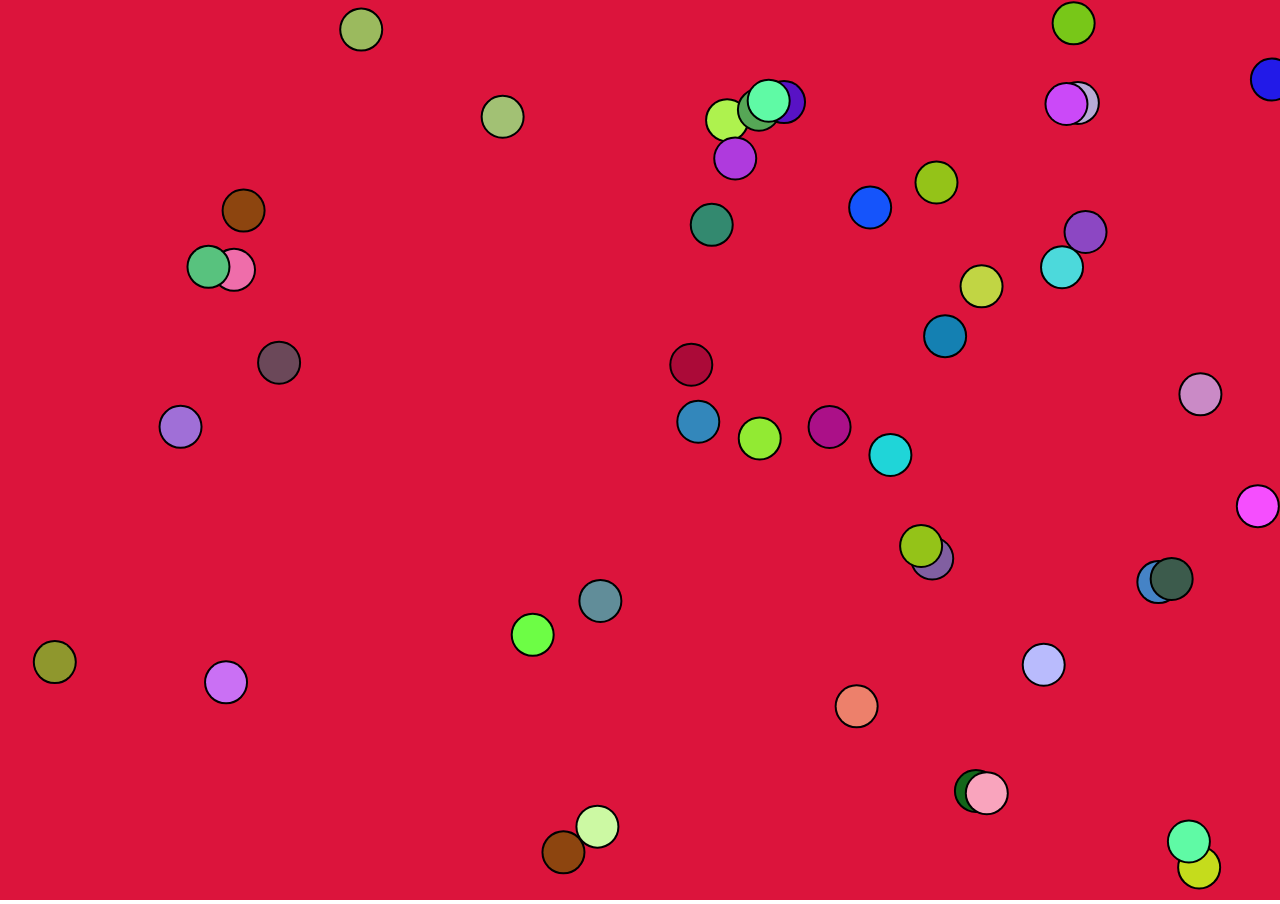
<file: html/01myPoint/index.html>
<!DOCTYPE html>
<html lang="en" dir="ltr">
  <head>
    <meta charset="utf-8">
    <title>myPoint</title>
    <link rel="stylesheet" href="style.css">
  </head>
  <body>
    <canvas id="canvas">dab</canvas>
    <script src="../../lib/Point.js" charset="utf-8"></script>
    <script src="script.js" charset="utf-8"></script>

  </body>
</html>
</file>
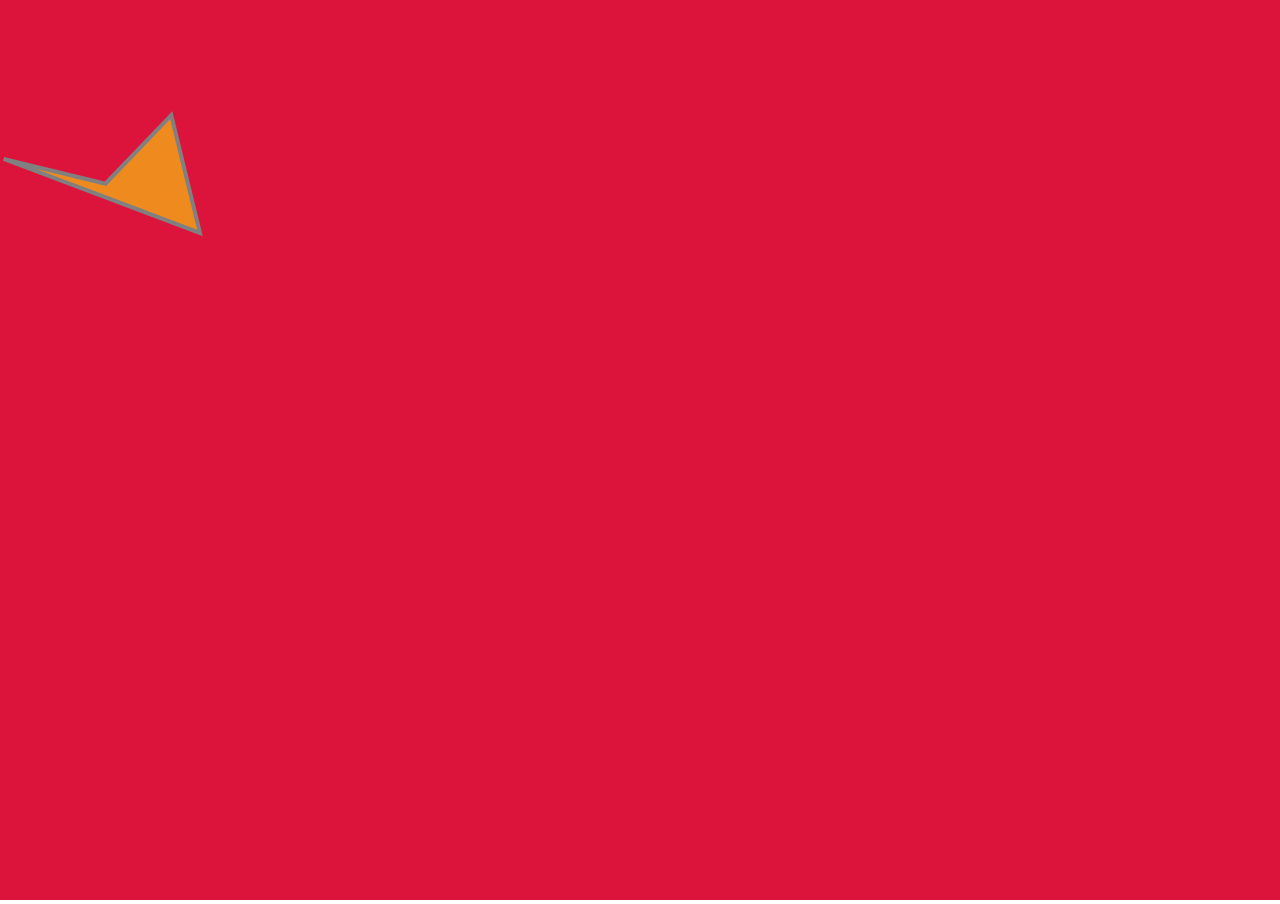
<file: html/02ConnectTheDots/index.html>
<!DOCTYPE html>
<html lang="en" dir="ltr">
  <head>
    <meta charset="utf-8">
    <title>connect the dots</title>
    <link rel="stylesheet" href="style.css">
  </head>
  <body>
    <canvas id="canvas">hier had uw reclame kunnen staan</canvas>
    <script src="../../lib/Point.js" charset="utf-8"></script>
    <script src="script.js" charset="utf-8"></script>

  </body>
</html>
</file>
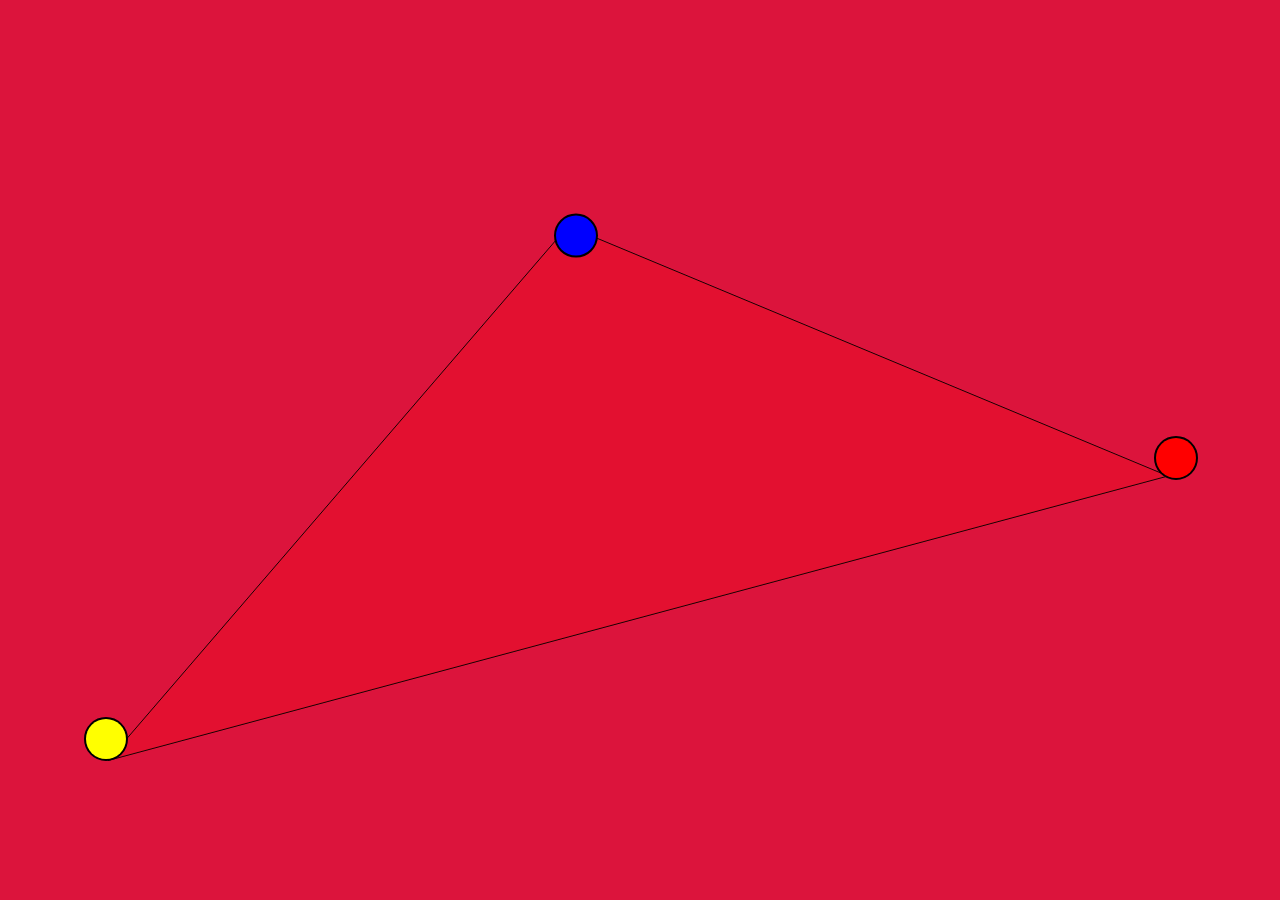
<file: html/03PositionVelocityAndAcceleration/index.html>
<!DOCTYPE html>
<html lang="en" dir="ltr">
  <head>
    <meta charset="utf-8">
    <title>Position, Velocity and Acceleration</title>
    <link rel="stylesheet" href="style.css">
  </head>
  <body>
    <canvas id="canvas">hier had uw reclame kunnen staan</canvas>
    <script src="../../lib/Point.js" charset="utf-8"></script>
    <script src="../../lib/Vector2d.js" charset="utf-8"></script>
    <script src="script.js" charset="utf-8"></script>

  </body>
</html>
</file>
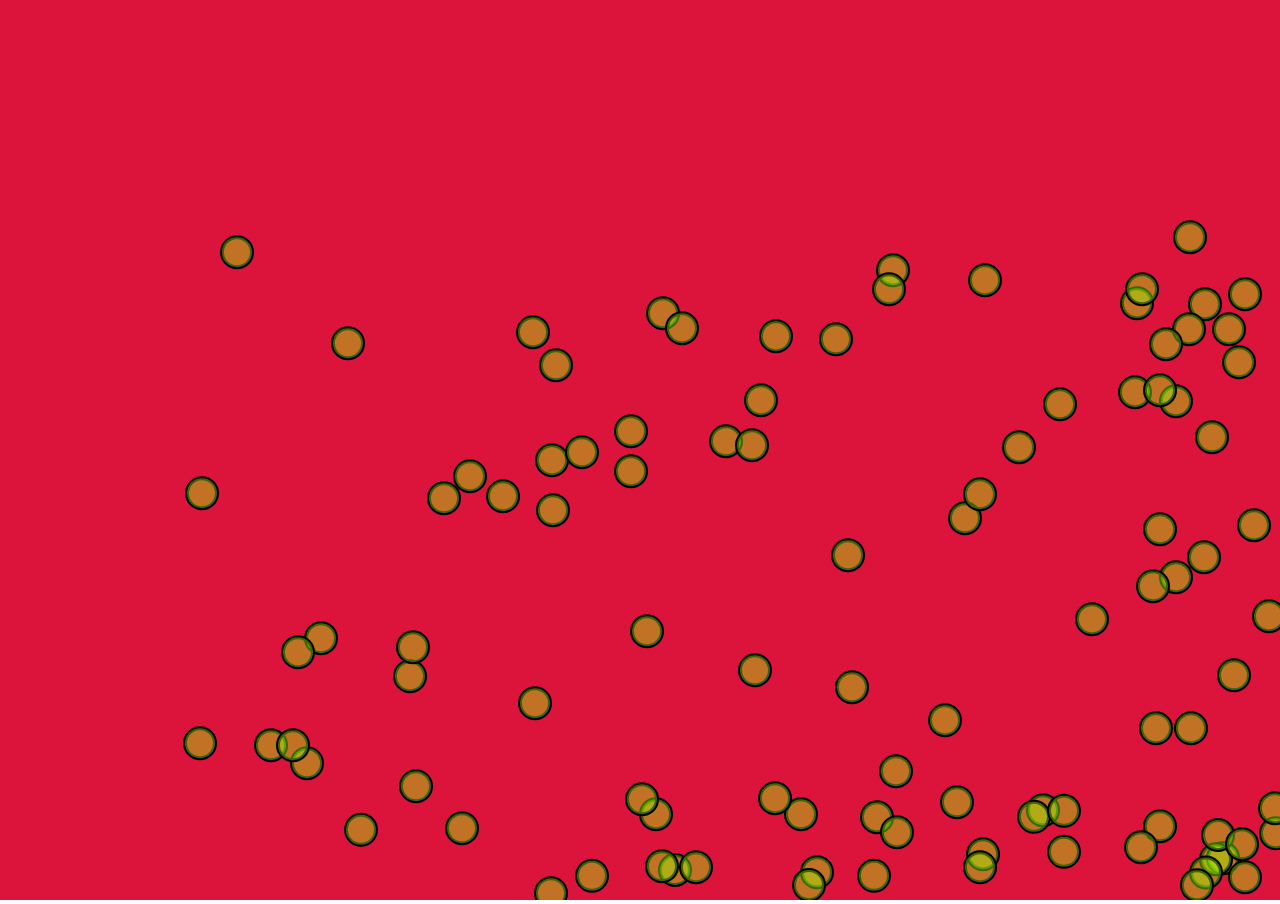
<file: html/04bouncingBalls/index.html>
<!DOCTYPE html>
<html lang="en" dir="ltr">
  <head>
    <meta charset="utf-8">
    <title>Bouncing Balls</title>
    <link rel="stylesheet" href="style.css">
  </head>
  <body>
    <canvas id="canvas">hier had uw reclame kunnen staan</canvas>
    <script src="../../lib/Point.js" charset="utf-8"></script>
    <script src="../../lib/Vector2d.js" charset="utf-8"></script>
    <script src="script.js" charset="utf-8"></script>

  </body>
</html>
</file>
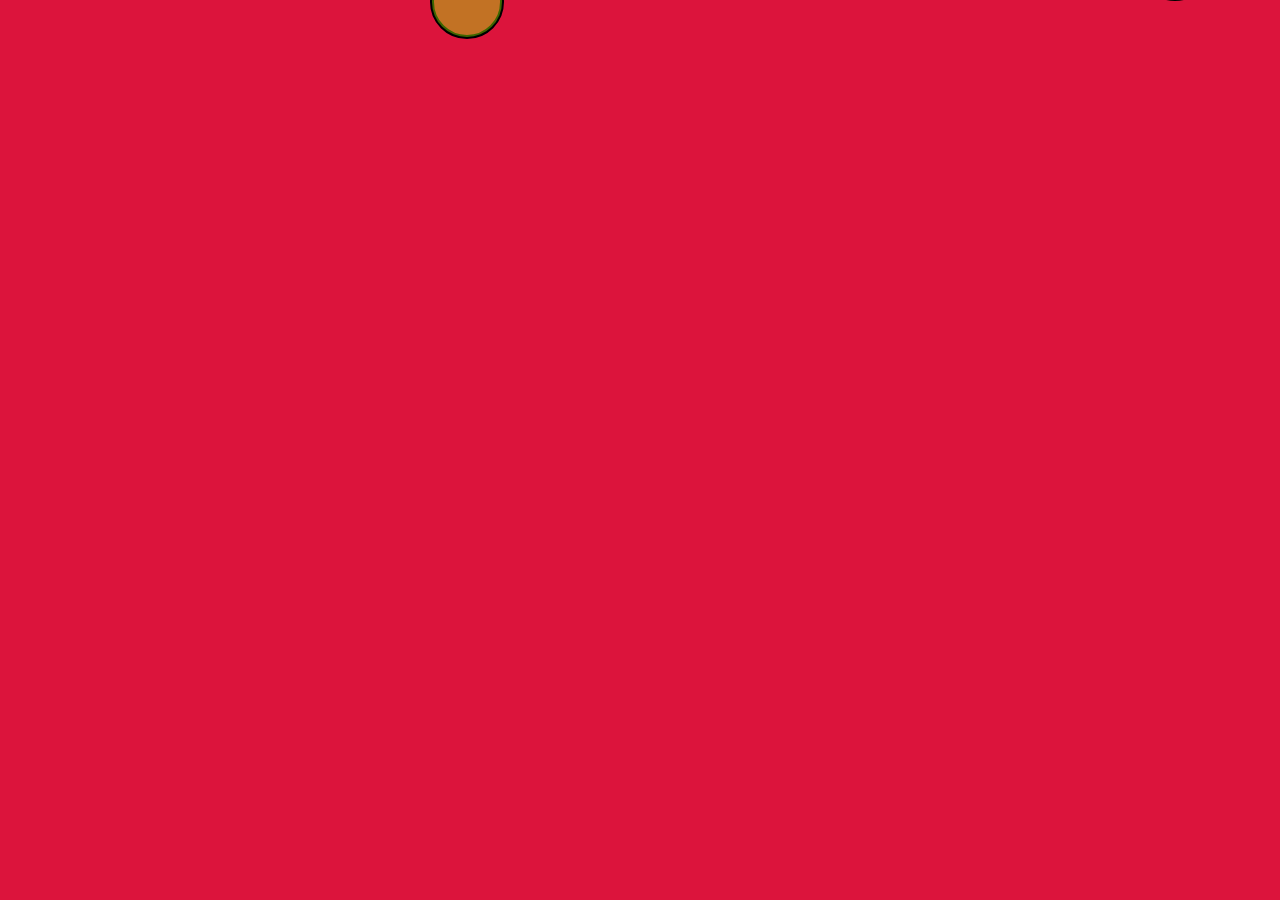
<file: html/05spawningBalls/index.html>
<!DOCTYPE html>
<html lang="en" dir="ltr">
  <head>
    <meta charset="utf-8">
    <title>Spawning Balls</title>
    <link rel="stylesheet" href="style.css">
  </head>
  <body>
    <canvas id="canvas">hier had uw reclame kunnen staan</canvas>
    <script src="../../lib/Point.js" charset="utf-8"></script>
    <script src="../../lib/Vector2d.js" charset="utf-8"></script>
    <script src="script.js" charset="utf-8"></script>

  </body>
</html>
</file>
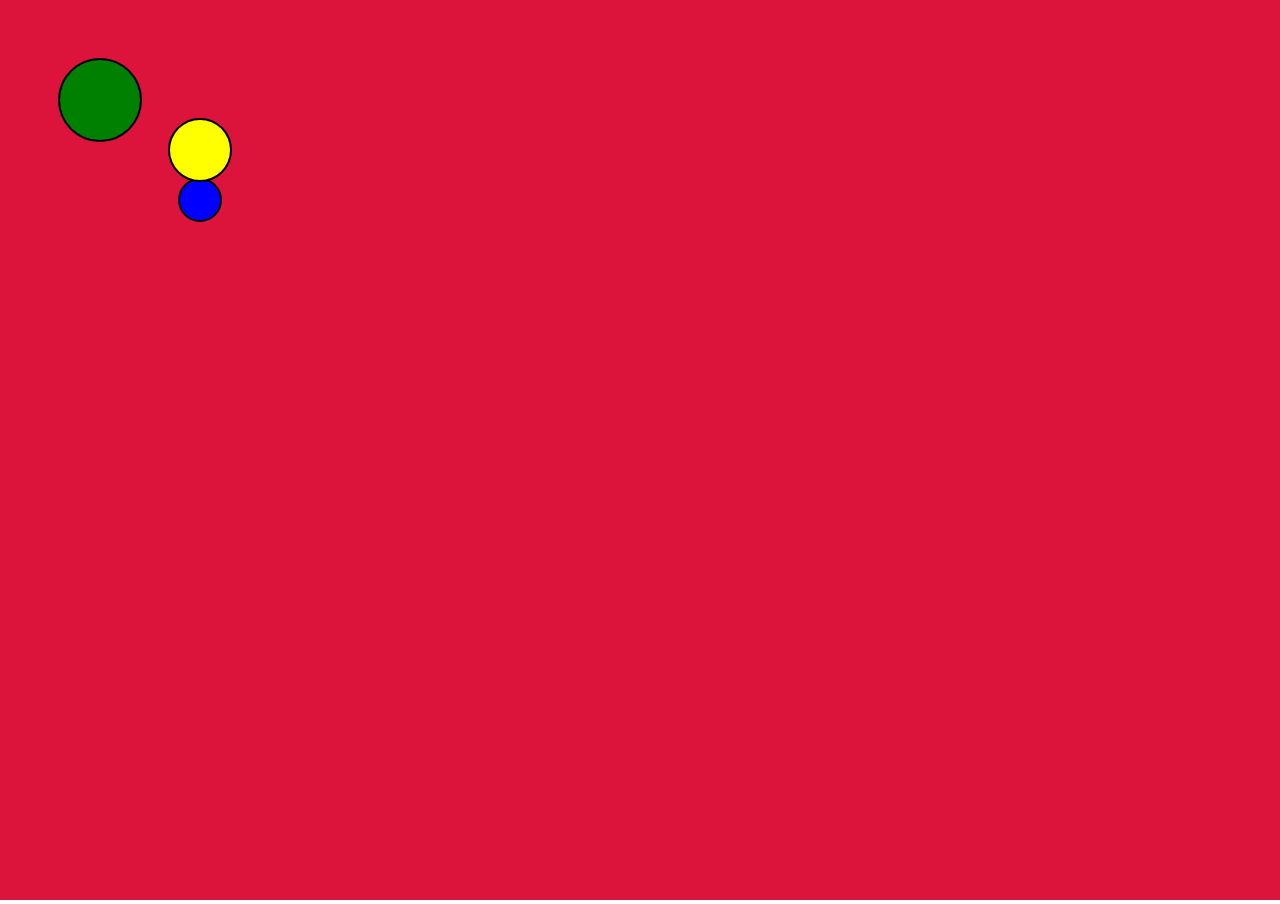
<file: html/06draggablePoint/index.html>
<!DOCTYPE html>
<html lang="en" dir="ltr">
  <head>
    <meta charset="utf-8">
    <title>06 draggable point</title>
    <link rel="stylesheet" href="style.css">
  </head>
  <body>
    <canvas id="canvas">hier had uw reclame kunnen staan</canvas>
    <script src="../../lib/Point.js" charset="utf-8"></script>
    <script src="../../lib/Vector2d.js" charset="utf-8"></script>
    <script src="script.js" charset="utf-8"></script>

  </body>
</html>
</file>
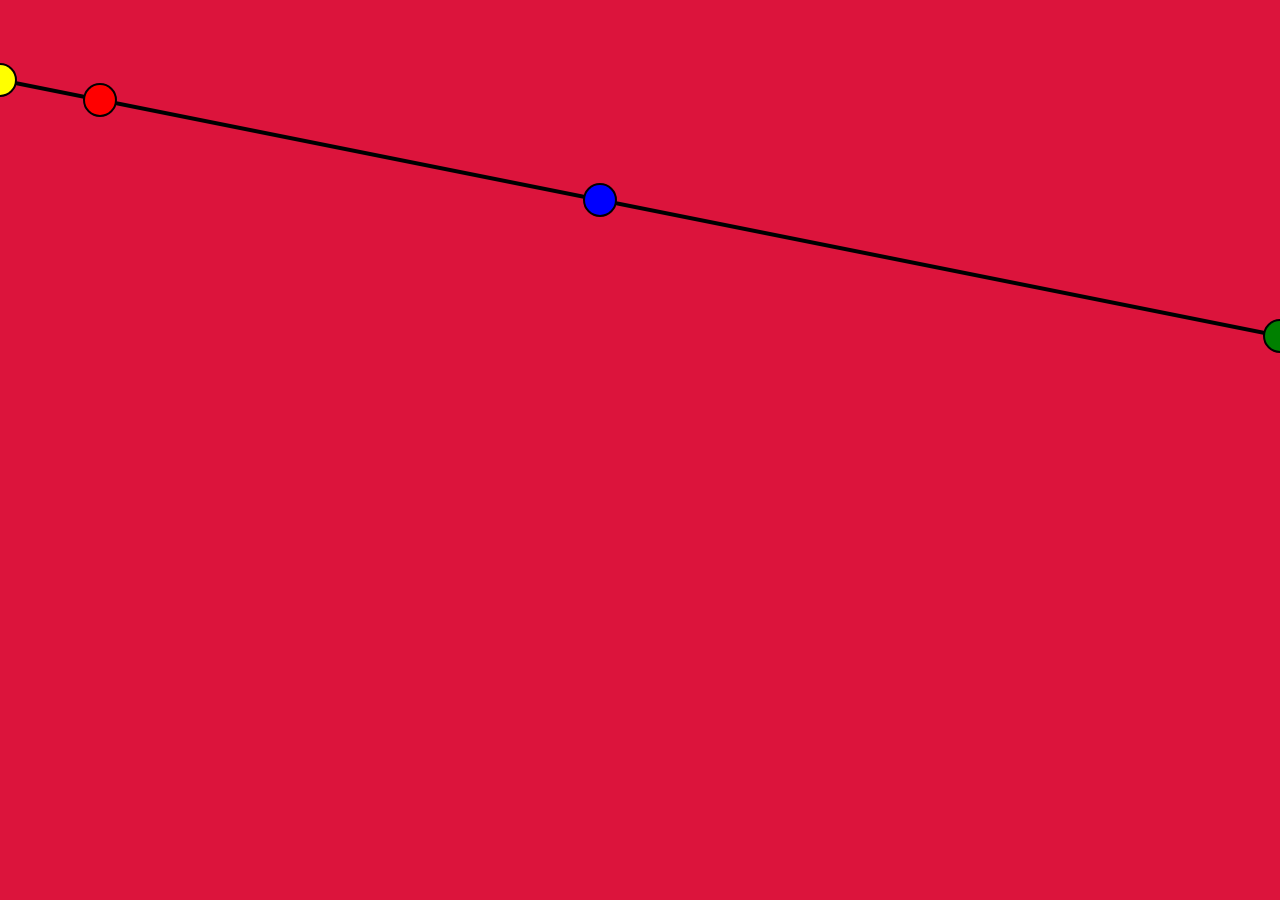
<file: html/07linearFunction/index.html>
<!DOCTYPE html>
<html lang="en" dir="ltr">
  <head>
    <meta charset="utf-8">
    <title>07 Linear function</title>
    <link rel="stylesheet" href="style.css">
  </head>
  <body>
    <canvas id="canvas">hier had uw reclame kunnen staan</canvas>
    <script src="../../lib/Point.js" charset="utf-8"></script>
    <script src="../../lib/Vector2d.js" charset="utf-8"></script>
    <script src="../../lib/LinearFunction.js" charset="utf-8"></script>
    <script src="script.js" charset="utf-8"></script>

  </body>
</html>
</file>
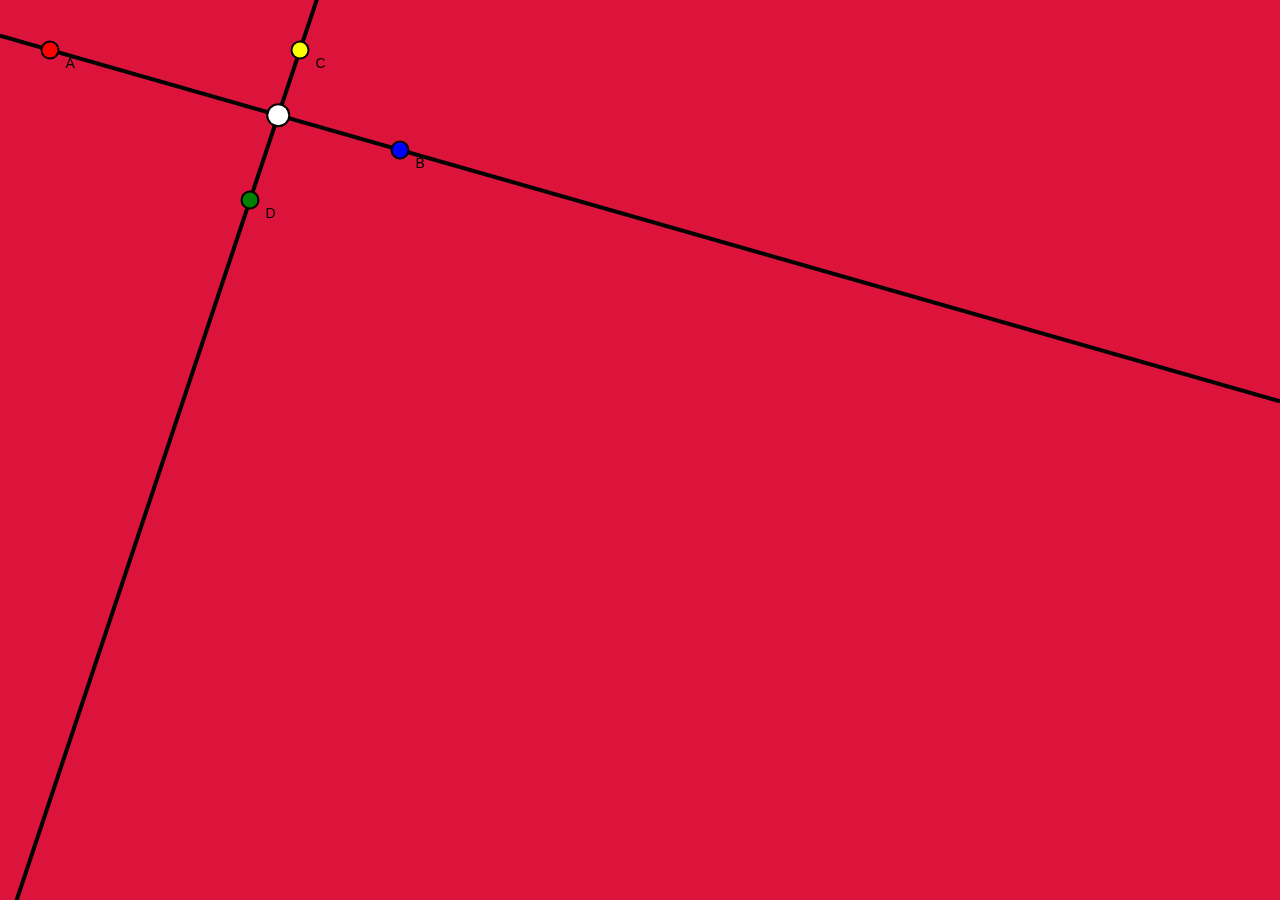
<file: html/08intersectingLines/index.html>
<!DOCTYPE html>
<html lang="en" dir="ltr">
  <head>
    <meta charset="utf-8">
    <title>08 intersecting lines</title>
    <link rel="stylesheet" href="style.css">
  </head>
  <body>
    <canvas id="canvas">hier had uw reclame kunnen staan</canvas>
    <script src="../../lib/Point.js" charset="utf-8"></script>
    <script src="../../lib/Vector2d.js" charset="utf-8"></script>
    <script src="../../lib/LinearFunction.js" charset="utf-8"></script>
    <script src="script.js" charset="utf-8"></script>

  </body>
</html>
</file>
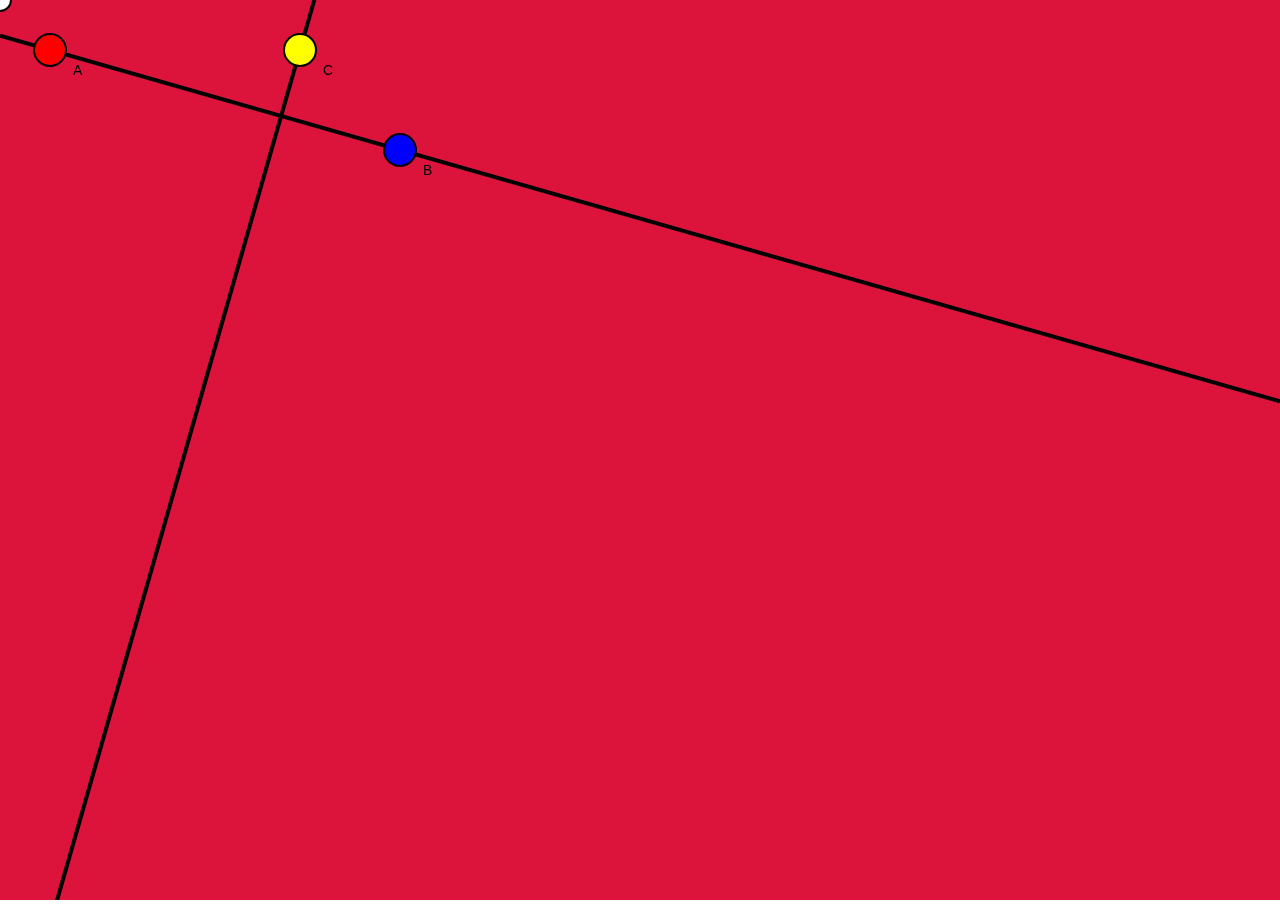
<file: html/09perpendicularLine/index.html>
<!DOCTYPE html>
<html lang="en" dir="ltr">
  <head>
    <meta charset="utf-8">
    <title>09 perpendicular line</title>
    <link rel="stylesheet" href="style.css">
  </head>
  <body>
    <canvas id="canvas">hier had uw reclame kunnen staan</canvas>
    <script src="../../lib/Point.js" charset="utf-8"></script>
    <script src="../../lib/Vector2d.js" charset="utf-8"></script>
    <script src="../../lib/LinearFunction.js" charset="utf-8"></script>
    <script src="script.js" charset="utf-8"></script>

  </body>
</html>
</file>
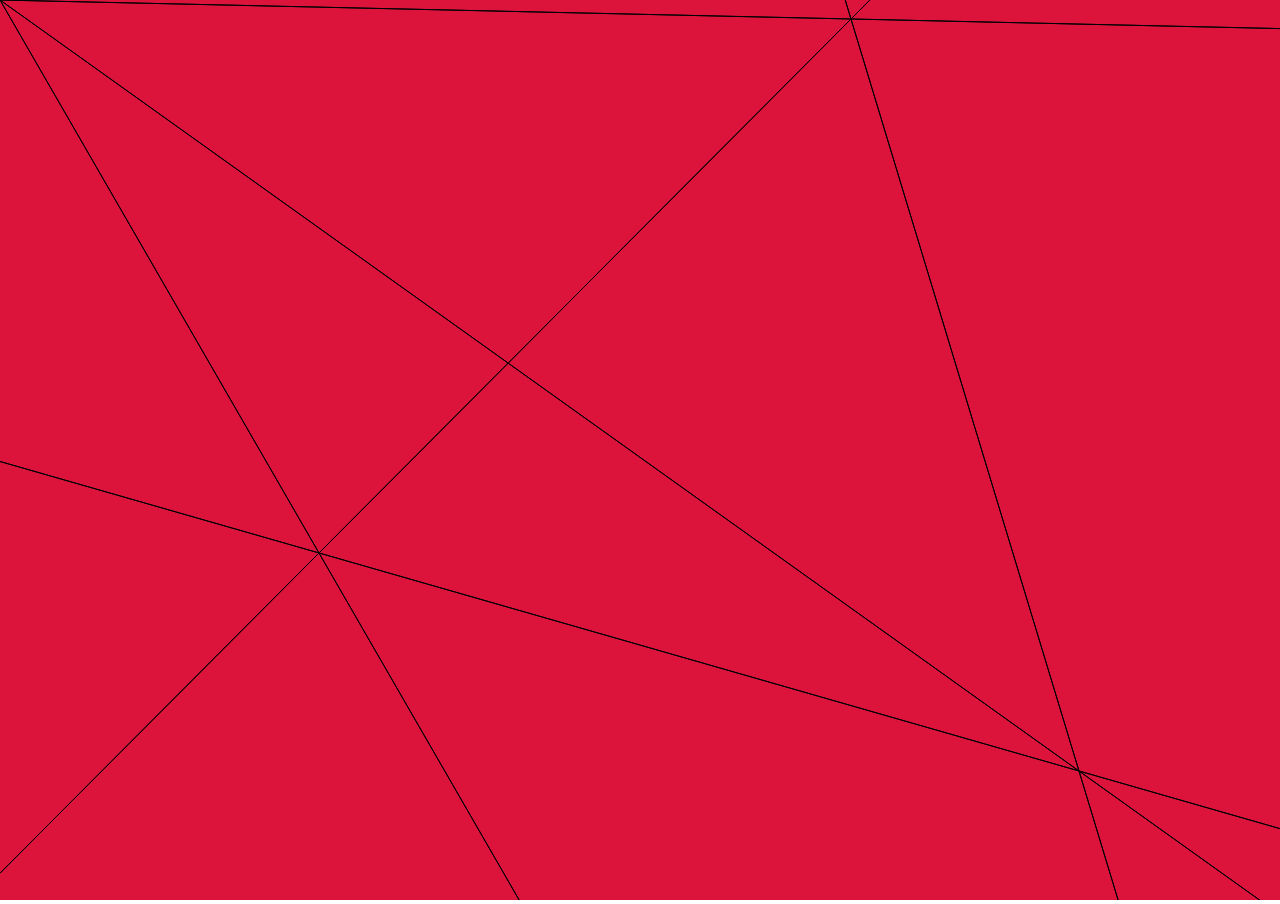
<file: html/10MedianAndCentroid/index.html>
<!DOCTYPE html>
<html lang="en" dir="ltr">
  <head>
    <meta charset="utf-8">
    <title>10 Median and Centroid</title>
    <link rel="stylesheet" href="style.css">
  </head>
  <body>
    <canvas id="canvas"></canvas>
    <script src="../../lib/Point.js" charset="utf-8"></script>
    <script src="../../lib/Vector2d.js" charset="utf-8"></script>
    <script src="../../lib/LinearFunction.js" charset="utf-8"></script>
    <script src="script.js" charset="utf-8"></script>

  </body>
</html>
</file>
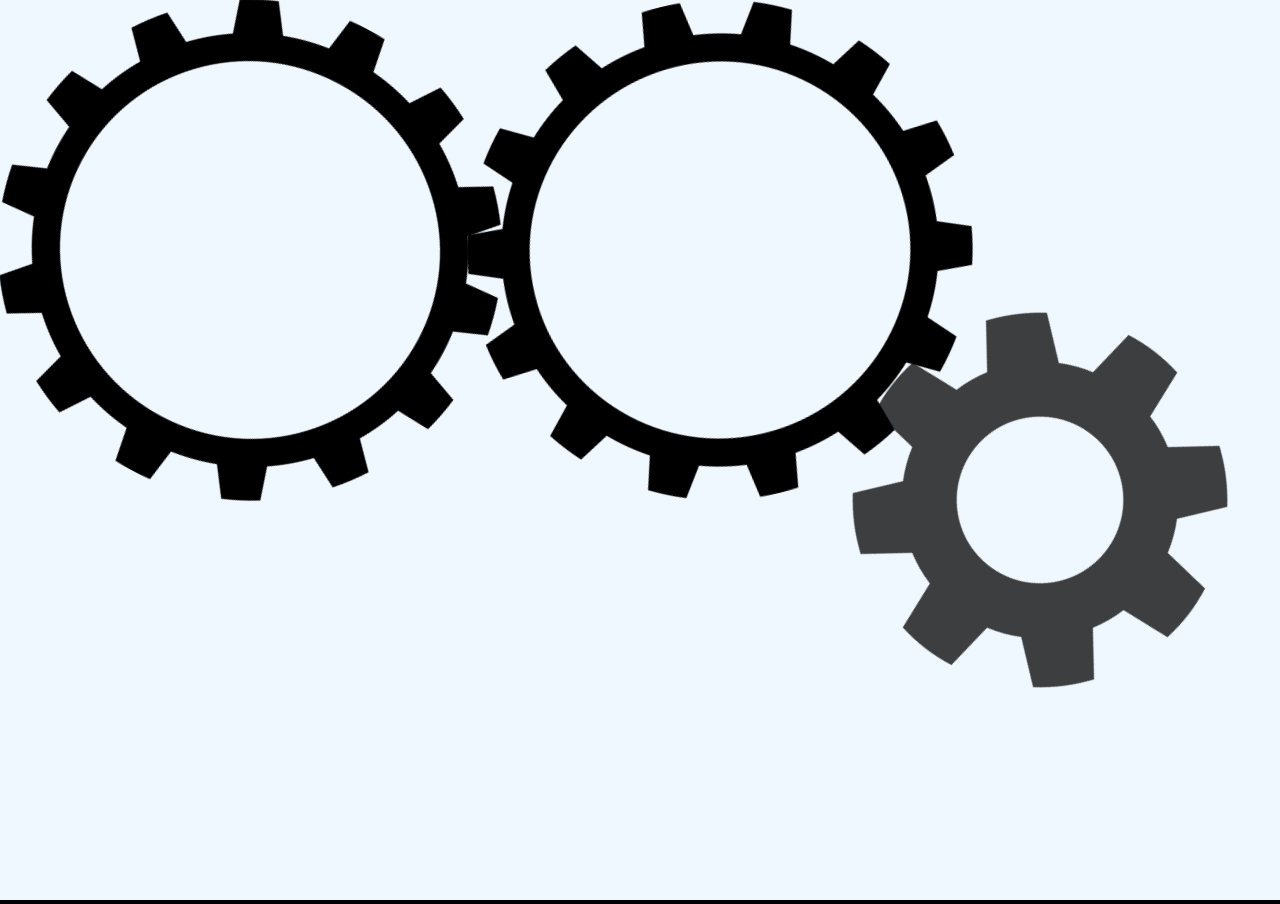
<file: html/13gear/index.html>
<!DOCTYPE html>
<html lang="en" dir="ltr">
  <head>
    <meta charset="utf-8">
    <title>13 gear</title>
    <link rel="stylesheet" href="style.css">
  </head>
  <body>
    <canvas id="canvas" width="300" height="300"></canvas>
    <script src="script.js" charset="utf-8"></script>
  </body>
</html>
</file>
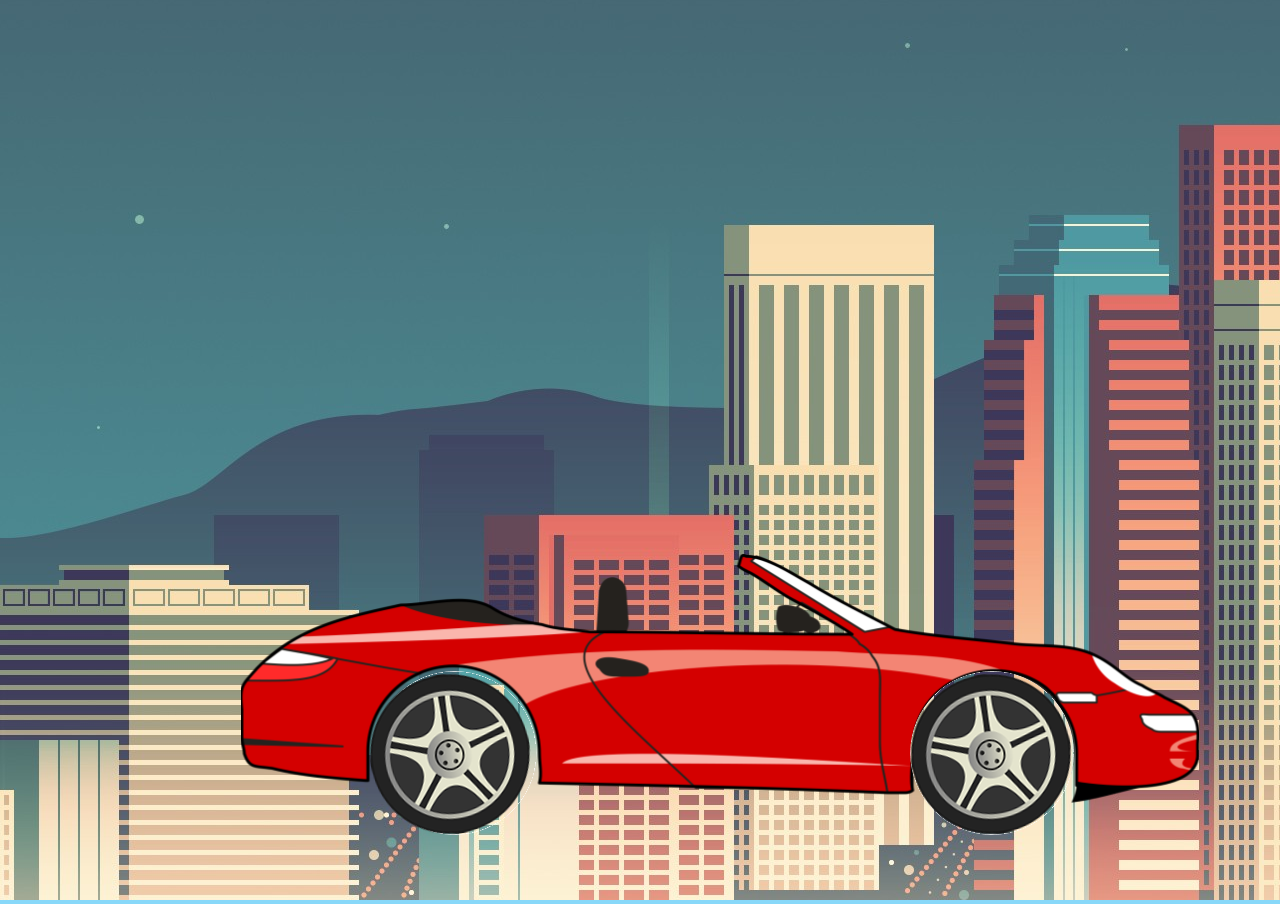
<file: html/14myCar/index.html>
<!DOCTYPE html>
<html>
  <head>
    <meta charset="utf-8">
    <link rel="stylesheet" href="style.css">
    <title>My Car</title>
  </head>
  <body>
    <div id="myDiv"></div>
      <canvas id="myCanvas" width="800" height="600">
        hier had uw reclameboodschap kunnens staan
      </canvas>
    <script src="../../lib/Vector2d.js"></script>
    <script src="../../lib/Point.js"></script>
    <script src="script.js"></script>
  </body>
</html>
</file>
<file: html/01myPoint/style.css>
body{
  padding: 0;
  margin:0;
}

#canvas{

  background-color: crimson;
}
</file>
<file: html/02ConnectTheDots/style.css>
body{
  padding: 0;
  margin:0;
}

#canvas{
  background: crimson;
}
</file>
<file: html/03PositionVelocityAndAcceleration/style.css>
body{
  padding: 0;
  margin:0;
  overflow: hidden;
}

#canvas{

  background-color: crimson;
}
</file>
<file: html/04bouncingBalls/style.css>
body{
  padding: 0;
  margin:0;
  overflow: hidden;
}

#canvas{

  background-color: crimson;
}
</file>
<file: html/05spawningBalls/style.css>
body{
  padding: 0;
  margin:0;
  overflow: hidden;
  --cursor: url(media/crosshair.png) 25 25, auto;
}

#canvas{
  background-color: crimson;
}
</file>
<file: html/06draggablePoint/style.css>
body{
  padding: 0;
  margin:0;
  overflow: hidden;
}

#canvas{
  background-color: crimson;
}
</file>
<file: html/07linearFunction/style.css>
body{
  padding: 0;
  margin:0;
  overflow: hidden;
}

#canvas{
  background-color: crimson;
}
</file>
<file: html/08intersectingLines/style.css>
body{
  padding: 0;
  margin:0;
  overflow: hidden;
}

#canvas{
  background-color: crimson;
}
</file>
<file: html/09perpendicularLine/style.css>
body{
  padding: 0;
  margin:0;
  overflow: hidden;
}

#canvas{
  background-color: crimson;
}
</file>
<file: html/10MedianAndCentroid/style.css>
body{
  padding: 0;
  margin:0;
  overflow: hidden;
}

#canvas{
  background-color: crimson;
}
</file>
<file: html/13gear/style.css>
body{
  background-color: black;
  margin: 0;
  overflow: hidden;
}

#canvas{
  background-color: aliceblue;
}
</file>
<file: html/14myCar/style.css>
body{
  background-color: #88D8F9;
  margin: 0;
  overflow: hidden;
}

#canvas{
  background-color: crimson;
}
</file>
